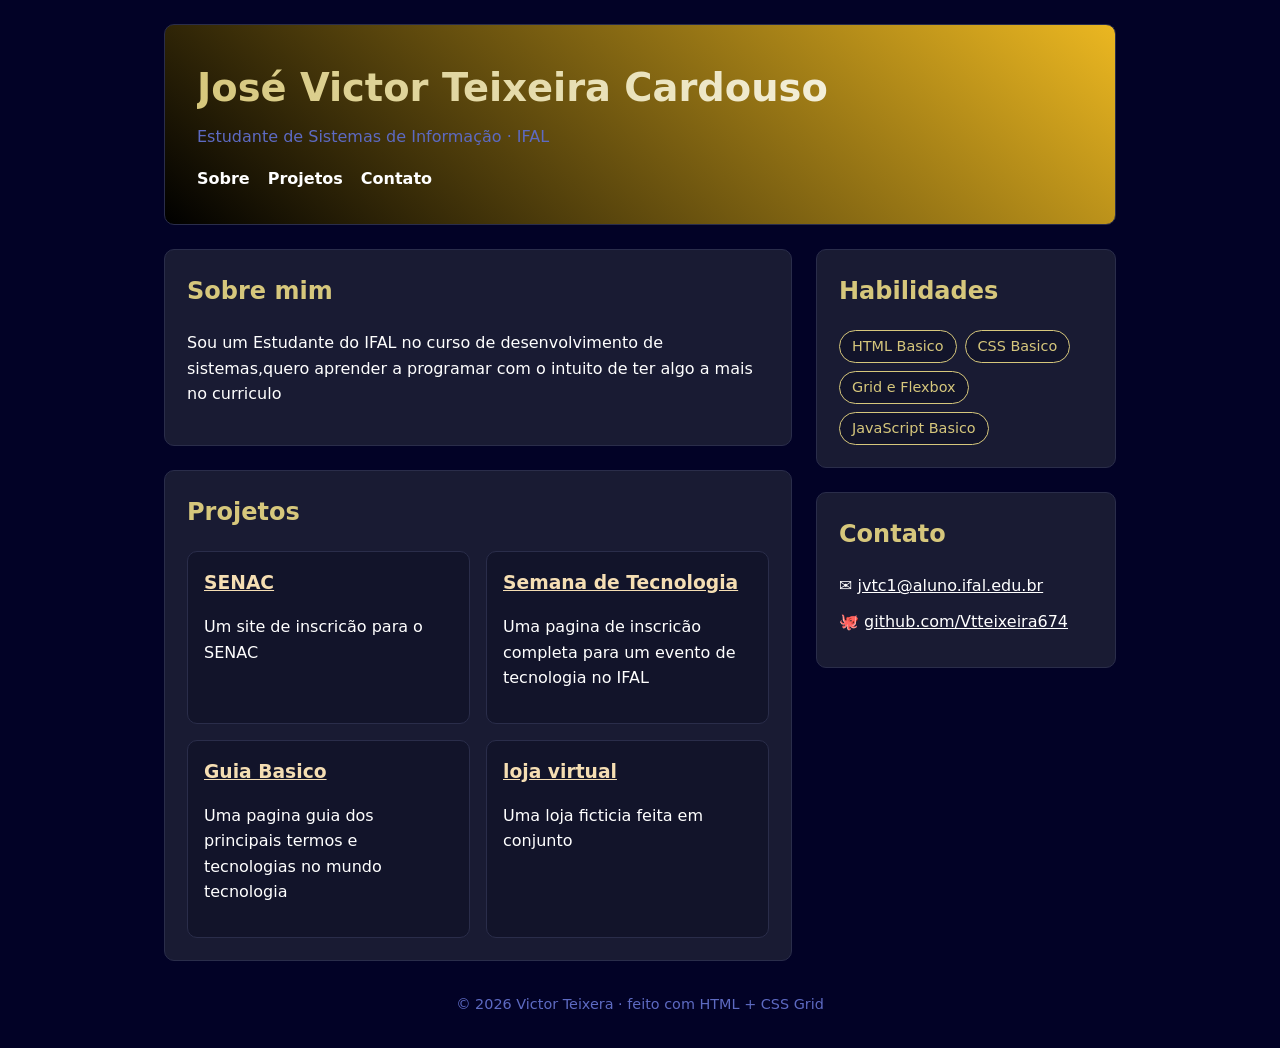
<file: index.html>
<!DOCTYPE html>
<!-- ============================================================
     TEMPLATE — Página pessoal com CSS Grid
     Programação Web / Introdução às Tecnologias Web — IFAL

     COMO USAR:
     1) Copie ESTE index.html para o seu repositório (não mude a estrutura).
     2) Escolha UM dos 3 temas de CSS (tema-1-indigo.css, tema-2-escuro.css
        ou tema-3-editorial.css) e salve-o no seu projeto como  estilo.css
        (é o nome que este HTML carrega logo abaixo).
     3) Troque os textos marcados com "TROQUE" pelo seu conteúdo.

     IMPORTANTE: o LAYOUT é feito com CSS Grid e é o mesmo nos 3 temas.
     Você escolhe a APARÊNCIA (fonte, cores, bordas), não o layout.
     ============================================================ -->
<html lang="pt-BR">

<head>
  <meta charset="UTF-8">
  <meta name="viewport" content="width=device-width, initial-scale=1.0">
  <title>Página Pessoal — José Victor Teixeira Cardouso </title>
  <!-- Salve o tema escolhido como "estilo.css" (mesma pasta deste arquivo) -->
  <link rel="stylesheet" href="style.css">
</head>

<body>
  <div class="pagina">

    <!-- ====== CABEÇALHO — TROQUE pelo seu nome e sua frase ====== -->
    <header class="cabecalho">
      <h1>José Victor Teixeira Cardouso</h1>
      <p>Estudante de Sistemas de Informação · IFAL</p>
      <nav>
        <a href="#sobre">Sobre</a>
        <a href="#projetos">Projetos</a>
        <a href="#contato">Contato</a>
      </nav>
    </header>

    <!-- ====== CONTEÚDO PRINCIPAL ====== -->
    <main class="principal">
      <section id="sobre" class="cartao">
        <h2>Sobre mim</h2>
        <!-- TROQUE por uma breve apresentação sua -->
        <p>Sou um Estudante do IFAL no curso de desenvolvimento de sistemas,quero aprender a programar com o intuito de ter algo a mais no curriculo</p>
      </section>

      <section id="projetos" class="cartao">
        <h2>Projetos</h2>
        <!-- Galeria com Grid: cada .projeto é um card; adicione/remova à vontade -->
        <div class="projetos">
          <article class="projeto">
            <h3><a href="index_pietro.html">SENAC</a></h3>
            <p>Um site de inscricão para o SENAC</p>
          </article>
          <article class="projeto">
            <h3><a href="cap05/at04.html">Semana de Tecnologia</a></h3>
            <p>Uma pagina de inscricão completa para um evento de tecnologia no IFAL</p>
          </article>
          <article class="projeto">
            <h3><a href="cap04/at03.html">Guia Basico</a></h3>
            <p>Uma pagina guia dos principais termos e tecnologias no mundo tecnologia</p>
          </article>
             <article class="projeto">
            <h3><a href="loja virtual leo/index_loja.html">loja virtual</a></h3>
            <p>Uma loja ficticia feita em conjunto</p>
          </article>
        </div>
      </section>
    </main>

    <!-- ====== BARRA LATERAL ====== -->
    <aside class="lateral">
      <section class="cartao">
        <h2>Habilidades</h2>
        <!-- TROQUE pelas suas habilidades -->
        <ul class="habilidades">
          <li>HTML Basico</li>
          <li>CSS Basico</li>
          <li>Grid e Flexbox</li>
          <li>JavaScript Basico</li>
        </ul>
      </section>

      <section id="contato" class="cartao">
        <h2>Contato</h2>
        <!-- TROQUE pelos seus links -->
        <ul class="contato">
          <li>✉️ <a href="mailto:jvtc1@aluno.ifal.edu.br">jvtc1@aluno.ifal.edu.br</a></li>
          <li>🐙 <a href="https://github.com/Vtteixeira674">github.com/Vtteixeira674</a></li>
        </ul>
      </section>
    </aside>

    <!-- ====== RODAPÉ — TROQUE o nome ====== -->
    <footer class="rodape">© 2026 Victor Teixera · feito com HTML + CSS Grid</footer>

  </div>
</body>

</html>
</file>
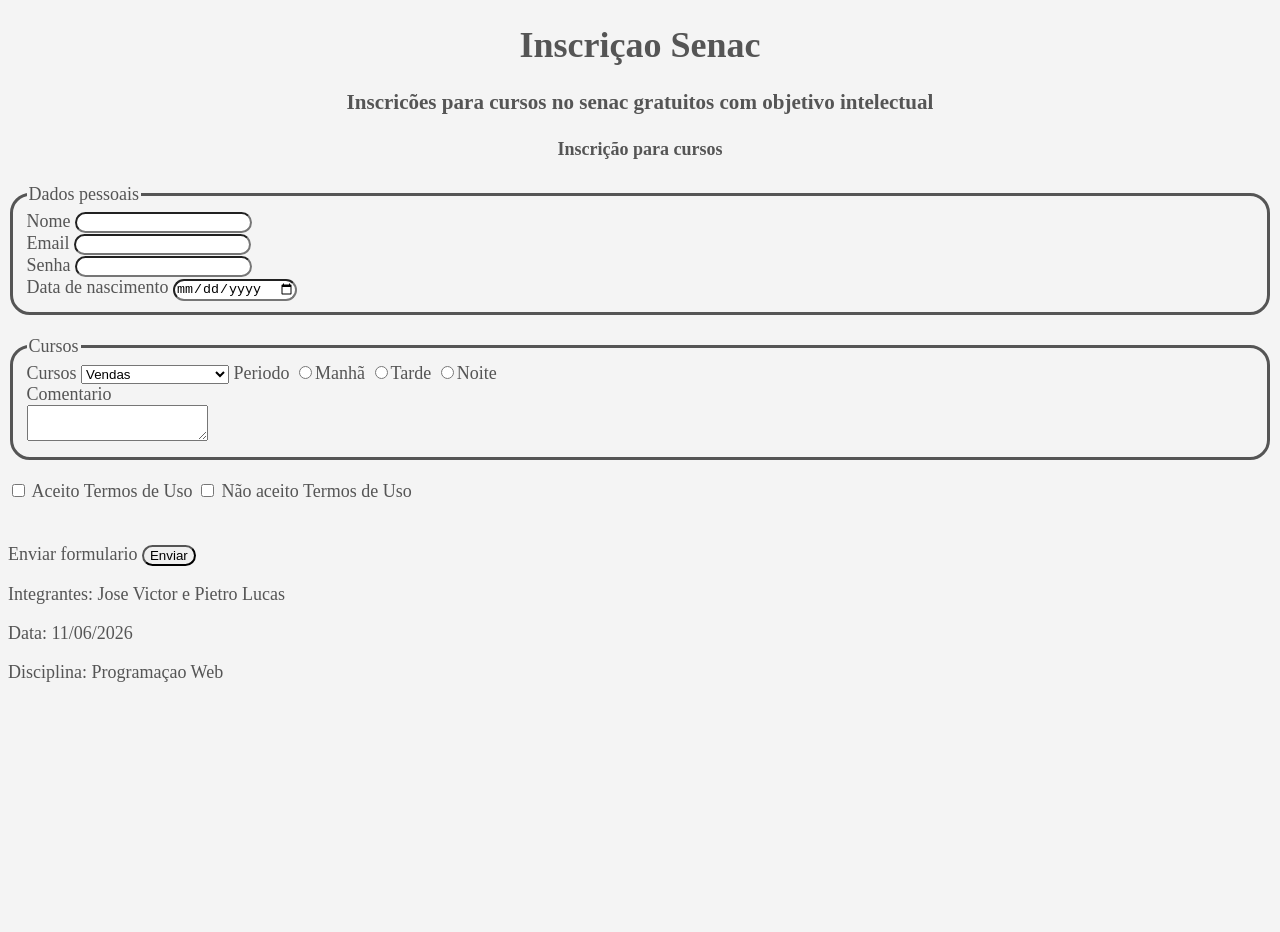
<file: index_pietro.html>
<!DOCTYPE html>
<html lang="pt=br">
<head>
    <meta charset="UTF-8">
    <meta name="viewport" content="width=device-width, initial-scale=1.0">
    <title>Senac</title>
    <link rel="stylesheet" href="style_pietro.css">
</head>
<body>
    <header>
        <h1>Inscriçao Senac</h1>
        <h3>Inscricões para cursos no senac gratuitos com objetivo intelectual</h3>
        <h4>Inscrição para cursos</h4>
    </header>
    <form>
        <fieldset>
            <legend>Dados pessoais</legend>
             <div>
                <label for="nome">Nome</label>
                <input type="text" id="nome">
             </div>
             <div>
                <label for="E-mail">Email</label>
                <input type="email" id="E-mail">
             </div>
             <div>
                <label for="senha">Senha</label>
                <input type="password"id="senha">
             </div>
             <div>
                <label for="nascimento">Data de nascimento</label>
                <input type="date" id="nascimento">
             </div>
        </fieldset>
        <br>
        <fieldset>
            <legend>Cursos</legend>    
            <div>
            <label for="cursos">Cursos</label>
            <select name="cursos">
                <option value="Vendas">Vendas</option>
                <option value="ADM">Administração</option>
                <option value="Linguas">Linguas Estrangeiras</option>
                <option value="Marketing">Marketing</option>
                <option value="Gastronomia">Gastronomia</option>
            </select>
            <label for="periodos">Periodo</label>
            <input type="radio" id="periodos" name="periodos">Manhã
            <input type="radio" id="periodos" name="periodos">Tarde
            <input type="radio" id="periodos" name="periodos">Noite
            </div>
            <div>
                <label for="comentario">Comentario</label>
                <br>
                <textarea id="comentario" name="comentario"></textarea>
            </div>
        </fieldset>
        <br>
        <div>
            <input type="checkbox" id="termos">
            <label for="termos">Aceito Termos de Uso</label>
            <input type="checkbox" id="termos">
            <label for="termos">Não aceito Termos de Uso</label>
        </div>
        <br>
        </div>
        <br>
        <div>
            <label for="enviar">Enviar formulario</label>
            <input type="button" id="enviar" value="Enviar">
        </div>
        <footer>
            <p>Integrantes: Jose Victor e Pietro Lucas</p>
            <p>Data: 11/06/2026</p>
            <p>Disciplina: Programaçao Web</p>
        </footer>
</body>
</html>
</file>
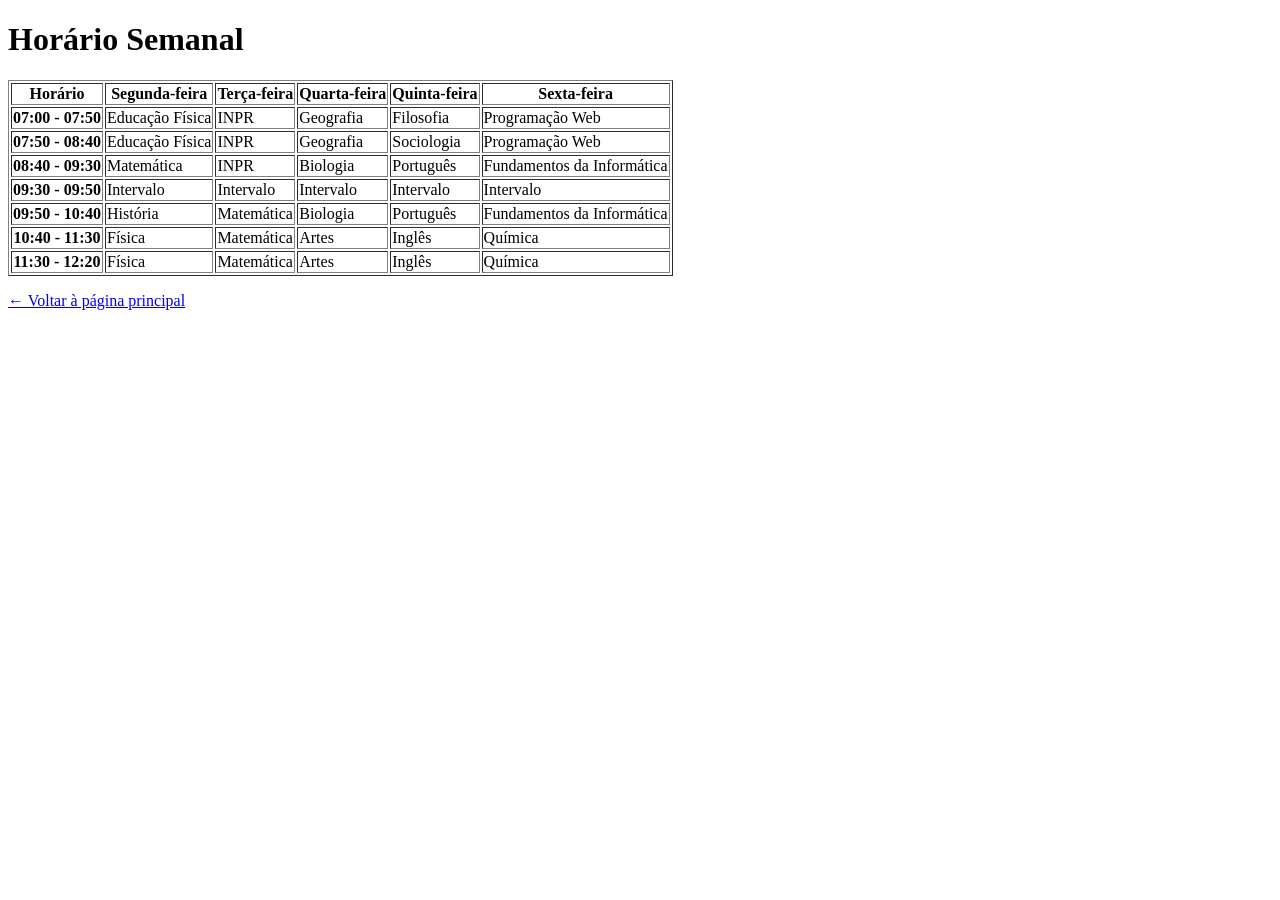
<file: cap04/at01.html>
<!DOCTYPE html>
<html lang="pt-BR">
<head>
    <meta charset="UTF-8">
    <title>Horário Semanal — Cap. 4 / Ativ. 1</title>
</head>
<body>
    <h1>Horário Semanal</h1>
    <table border="1">
        <tr>
            <th>Horário</th>
            <th>Segunda-feira</th>
            <th>Terça-feira</th>
            <th>Quarta-feira</th>
            <th>Quinta-feira</th>
            <th>Sexta-feira</th>
        </tr>
        <tr>
            <th>07:00 - 07:50</th>
            <td>Educação Física</td>
            <td>INPR</td>
            <td>Geografia</td>
            <td>Filosofia</td>
            <td>Programação Web</td>
        </tr>
        <tr>
            <th>07:50 - 08:40</th>
            <td>Educação Física</td>
            <td>INPR</td>
            <td>Geografia</td>
            <td>Sociologia</td>
            <td>Programação Web</td>
        </tr>
        <tr>
            <th>08:40 - 09:30</th>
            <td>Matemática</td>
            <td>INPR</td>
            <td>Biologia</td>
            <td>Português</td>
            <td>Fundamentos da Informática</td>
        </tr>
        <tr>
            <th>09:30 - 09:50</th>
            <td>Intervalo</td>
            <td>Intervalo</td>
            <td>Intervalo</td>
            <td>Intervalo</td>
            <td>Intervalo</td>
        </tr>
        <tr>
            <th>09:50 - 10:40</th>
            <td>História</td>
            <td>Matemática</td>
            <td>Biologia</td>
            <td>Português</td>
            <td>Fundamentos da Informática</td>
        </tr>
        <tr>
            <th>10:40 - 11:30</th>
            <td>Física</td>
            <td>Matemática</td>
            <td>Artes</td>
            <td>Inglês</td>
            <td>Química</td>
        </tr>
        <tr>
            <th>11:30 - 12:20</th>
            <td>Física</td>
            <td>Matemática</td>
            <td>Artes</td>
            <td>Inglês</td>
            <td>Química</td>
        </tr>
    </table>
    <p>
        <a href="../index.html">← Voltar à página principal</a>
    </p>
</body>
</html>
</file>
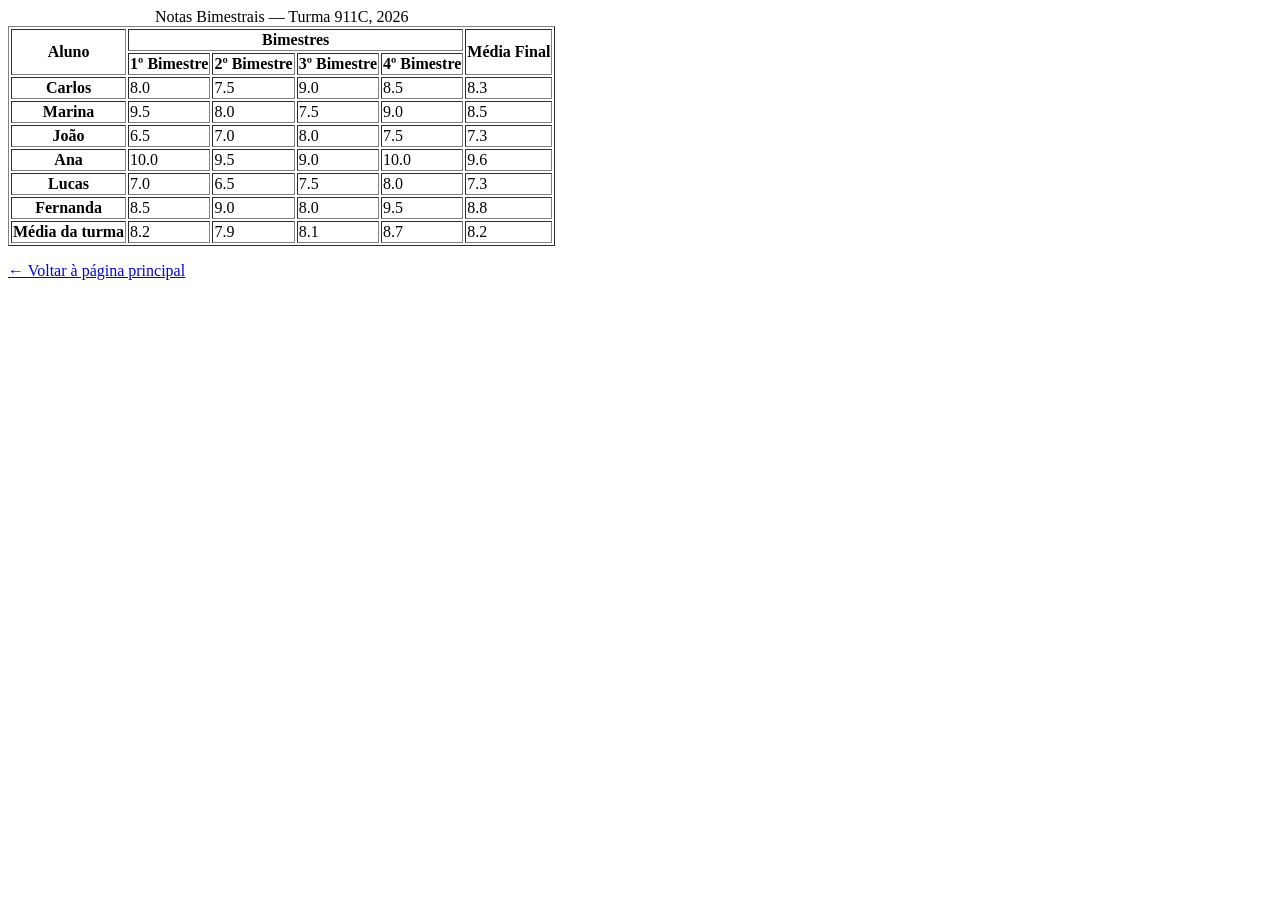
<file: cap04/at02.html>
<!DOCTYPE html>
<html lang="pt-BR">
<head>
    <meta charset="UTF-8">
    <title>Notas Bimestrais</title>
</head>
<body>
    <table border="1">
        <caption>
            Notas Bimestrais — Turma 911C, 2026
        </caption>
        <thead>
            <tr>
                <th rowspan="2" scope="col">Aluno</th>
                <th colspan="4" scope="col">Bimestres</th>
                <th rowspan="2" scope="col">Média Final</th>
            </tr>
            <tr>
                <th scope="col">1º Bimestre</th>
                <th scope="col">2º Bimestre</th>
                <th scope="col">3º Bimestre</th>
                <th scope="col">4º Bimestre</th>
            </tr>
        </thead>
        <tbody>
            <tr>
                <th scope="row">Carlos</th>
                <td>8.0</td>
                <td>7.5</td>
                <td>9.0</td>
                <td>8.5</td>
                <td>8.3</td>
            </tr>
            <tr>
                <th scope="row">Marina</th>
                <td>9.5</td>
                <td>8.0</td>
                <td>7.5</td>
                <td>9.0</td>
                <td>8.5</td>
            </tr>
            <tr>
                <th scope="row">João</th>
                <td>6.5</td>
                <td>7.0</td>
                <td>8.0</td>
                <td>7.5</td>
                <td>7.3</td>
            </tr>
            <tr>
                <th scope="row">Ana</th>
                <td>10.0</td>
                <td>9.5</td>
                <td>9.0</td>
                <td>10.0</td>
                <td>9.6</td>
            </tr>
            <tr>
                <th scope="row">Lucas</th>
                <td>7.0</td>
                <td>6.5</td>
                <td>7.5</td>
                <td>8.0</td>
                <td>7.3</td>
            </tr>
            <tr>
                <th scope="row">Fernanda</th>
                <td>8.5</td>
                <td>9.0</td>
                <td>8.0</td>
                <td>9.5</td>
                <td>8.8</td>
            </tr>
        </tbody>
        <tfoot>
            <tr>
                <th rowspan="1">Média da turma</th>
                <td>8.2</td>
                <td>7.9</td>
                <td>8.1</td>
                <td>8.7</td>
                <td>8.2</td>
            </tr>
        </tfoot>
    </table>
    <p>
        <a href="../index.html">← Voltar à página principal</a>
    </p>
</body>
</html>
</file>
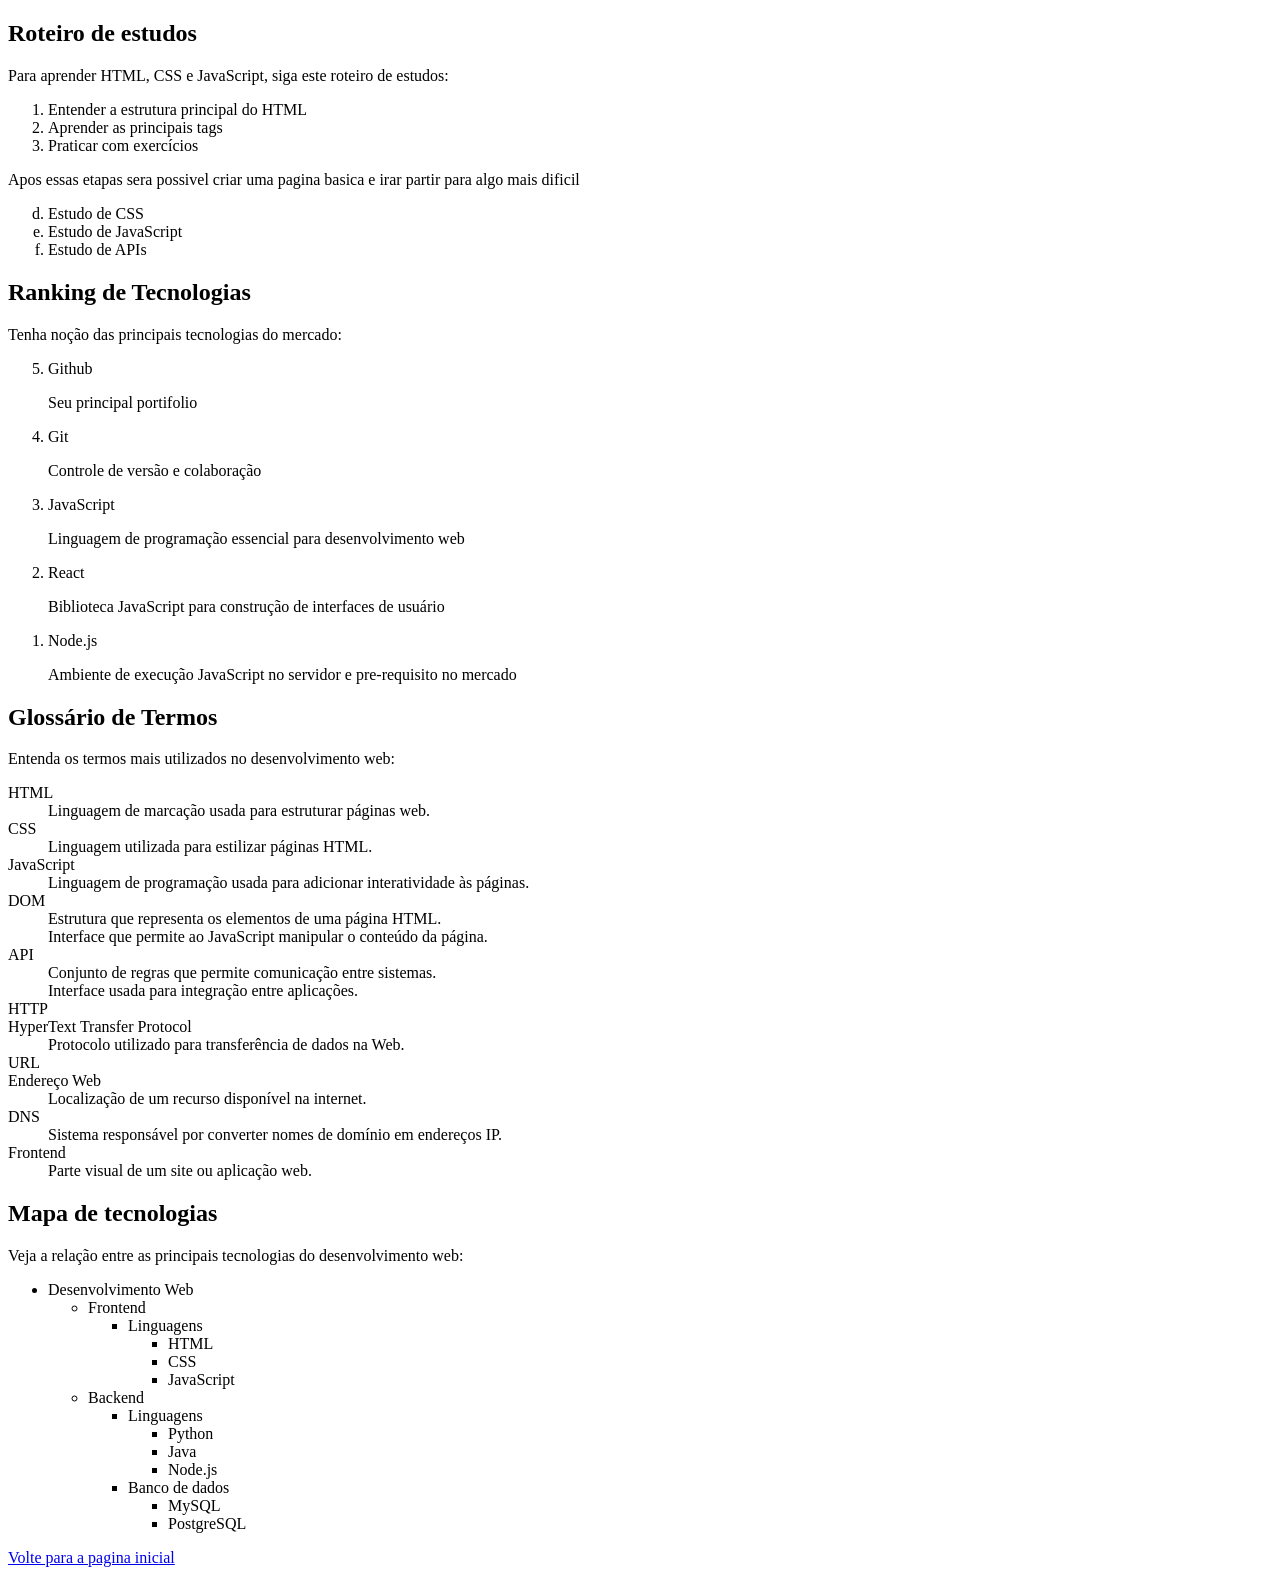
<file: cap04/at03.html>
<!DOCTYPE html>
<html lang="pt-BR">
<head>
    <meta charset="UTF-8">
    <meta name="viewport" content="width=device-width, initial-scale=1.0">
    <title>at03</title>
</head>
<body>
        <section>
            <h1>Roteiro de estudos</h1>
            <p>Para aprender HTML, CSS e JavaScript, siga este roteiro de estudos:</p>
        <ol type="1">
            <li>Entender a estrutura principal do HTML</li>
            <li>Aprender as principais tags</li>
            <li>Praticar com exercícios</li>
        </ol>
    <p>Apos essas etapas sera possivel criar uma pagina basica e irar partir para algo mais dificil</p>
        <ol type="a" start="4">
            <li>Estudo de CSS</li>
            <li>Estudo de JavaScript</li>
            <li>Estudo de APIs</li>
        </ol>
        </section>
        <section>
            <h1>Ranking de Tecnologias</h1>
            <p>Tenha noção das principais tecnologias do mercado:</p>
            <ol reversed>
                <li>Github</li>
                 <p>Seu principal portifolio</p>
                <li>Git</li>
                <p>Controle de versão e colaboração</p>
                <li>JavaScript</li>
                <p>Linguagem de programação essencial para desenvolvimento web</p>
                <li>React</li>
                <p>Biblioteca JavaScript para construção de interfaces de usuário</p>
                <li>Node.js</li>
                <p>Ambiente de execução JavaScript no servidor e pre-requisito no mercado</p>
            </ol>
        </section>
        <section>
            <h1>Glossário de Termos</h1>
            <p>Entenda os termos mais utilizados no desenvolvimento web:</p>
            <dl>

                <dt>HTML</dt>
                <dd>Linguagem de marcação usada para estruturar páginas web.</dd>

                <dt>CSS</dt>
                <dd>Linguagem utilizada para estilizar páginas HTML.</dd>

                <dt>JavaScript</dt>
                <dd>Linguagem de programação usada para adicionar interatividade às páginas.</dd>

                <dt>DOM</dt>
                <dd>Estrutura que representa os elementos de uma página HTML.</dd>
                <dd>Interface que permite ao JavaScript manipular o conteúdo da página.</dd>

                <dt>API</dt>
                <dd>Conjunto de regras que permite comunicação entre sistemas.</dd>
                <dd>Interface usada para integração entre aplicações.</dd>

                <dt>HTTP</dt>
                <dt>HyperText Transfer Protocol</dt>
                <dd>Protocolo utilizado para transferência de dados na Web.</dd>

                <dt>URL</dt>
                <dt>Endereço Web</dt>
                <dd>Localização de um recurso disponível na internet.</dd>

                <dt>DNS</dt>
                <dd>Sistema responsável por converter nomes de domínio em endereços IP.</dd>

                <dt>Frontend</dt>
                <dd>Parte visual de um site ou aplicação web.</dd>

            </dl>
        </section>
        <section>
            <h1>Mapa de tecnologias</h1>
            <p>Veja a relação entre as principais tecnologias do desenvolvimento web:</p>
            <ul>
                <li>Desenvolvimento Web
                    <ul>
                        <li>Frontend
                            <ul>
                                <li>Linguagens</li>
                                    <ul>
                                        <li>HTML</li>
                                        <li>CSS</li>
                                        <li>JavaScript</li>
                                    </ul>
                            </ul>
                        </li>
                </li>
                        <li>Backend
                            <ul>
                                <li>Linguagens
                                    <ul>
                                        <li>Python</li>
                                        <li>Java</li>
                                        <li>Node.js</li>
                                    </ul>
                                </li>
                                <li>Banco de dados
                                    <ul>
                                        <li>MySQL</li>
                                        <li>PostgreSQL</li>
                                    </ul>
                                </li>
                            </ul>
                        </li>
            </ul>
        </section>
        <p>
            <a href="../index.html">Volte para a pagina inicial</a>
        </p>
</body>
</html>
</file>
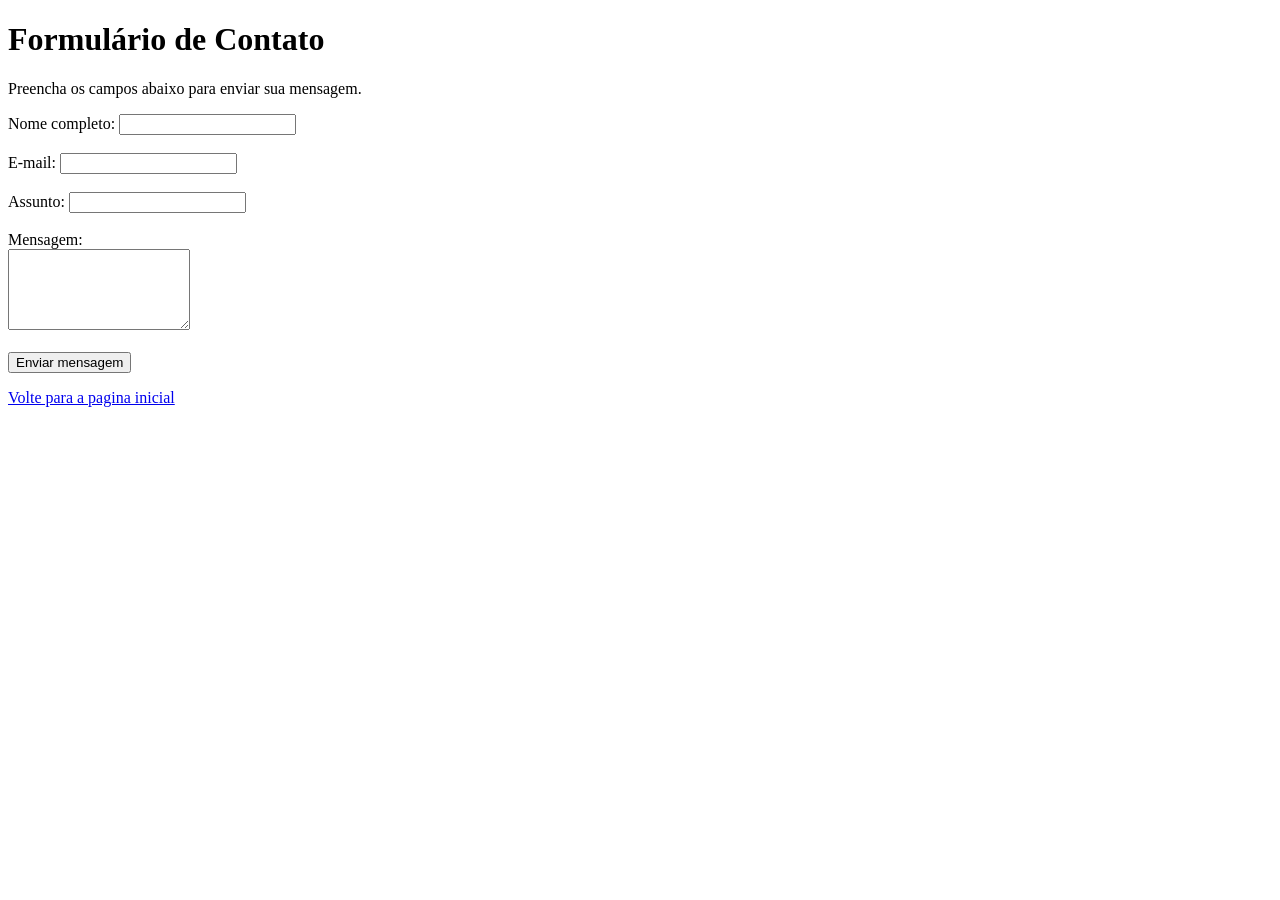
<file: cap05/at01.html>
<!doctype html>
<html lang="pt-BR">
  <head>
    <meta charset="UTF-8" />
    <meta name="viewport" content="width=device-width, initial-scale=1.0" />
    <title>Formulário de Contato</title>
  </head>
  <body>
    <header>
      <h1>Formulário de Contato</h1>
      <p>Preencha os campos abaixo para enviar sua mensagem.</p>
    </header>
    <main>
      <form action="https://httpbin.org/get" method="GET">
        <div>
          <label for="nome"> Nome completo: </label>
          <input type="text" id="nome" name="nome" />
        </div>
        <br />
        <div>
          <label for="email"> E-mail: </label>
          <input type="email" id="email" name="email" />
        </div>
        <br />
        <div>
          <label for="assunto"> Assunto: </label>

          <input type="text" id="assunto" name="assunto" />
        </div>
        <br />
        <div>
          <label for="mensagem"> Mensagem: </label>
          <br />
          <textarea id="mensagem" name="mensagem" rows="5"></textarea>
        </div>
        <br />
        <button type="submit">Enviar mensagem</button>
      </form>
    </main>
    <p>
        <a href="../index.html">Volte para a pagina inicial</a>
    </p>
  </body>
</html>
</file>
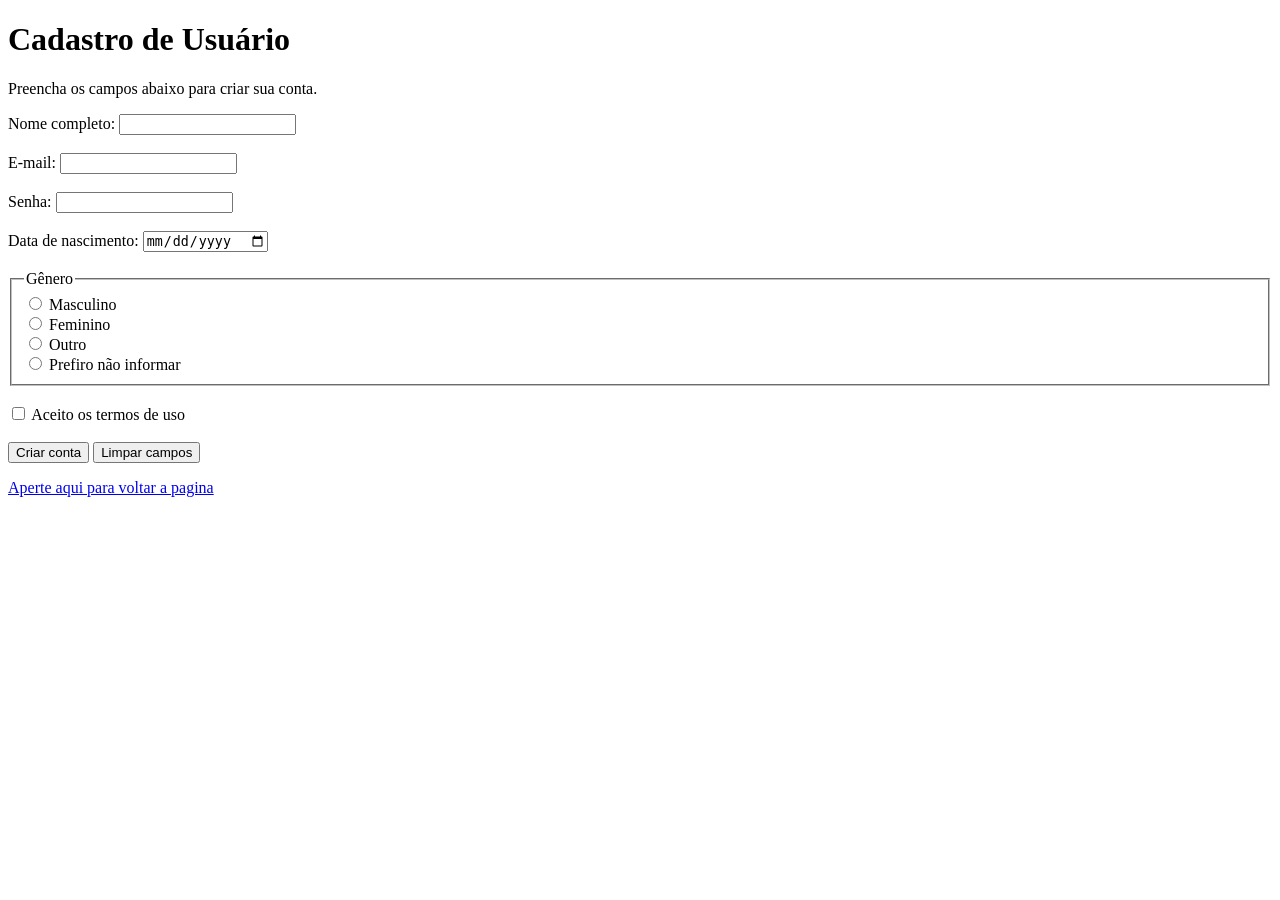
<file: cap05/at02.html>
<!doctype html>
<html lang="pt-BR">
  <head>
    <meta charset="UTF-8" />
    <meta name="viewport" content="width=device-width, initial-scale=1.0" />
    <title>Cadastro de Usuário</title>
  </head>
  <body>
    <header>
      <h1>Cadastro de Usuário</h1>
      <p>Preencha os campos abaixo para criar sua conta.</p>
    </header>
    <main>
      <form action="https://httpbin.org/post" method="POST">
        <div>
          <label for="nome"> Nome completo: </label>
          <input type="text" id="nome" name="nome" required minlength="3" />
        </div>
        <br />
        <div>
          <label for="email"> E-mail: </label>
          <input type="email" id="email" name="email" required />
        </div>
        <br />
        <div>
          <label for="senha"> Senha: </label>
          <input
            type="password"
            id="senha"
            name="senha"
            required
            minlength="8"
          />
        </div>
        <br />
        <div>
          <label for="nascimento"> Data de nascimento: </label>
          <input type="date" id="nascimento" name="nascimento" required />
        </div>
        <br />
        <fieldset>
          <legend>Gênero</legend>
          <div>
            <input
              type="radio"
              id="masculino"
              name="genero"
              value="masculino"
            />
            <label for="masculino"> Masculino </label>
          </div>
          <div>
            <input type="radio" id="feminino" name="genero" value="feminino" />
            <label for="feminino"> Feminino </label>
          </div>
          <div>
            <input type="radio" id="outro" name="genero" value="outro" />
            <label for="outro"> Outro </label>
          </div>
          <div>
            <input
              type="radio"
              id="prefiro_nao_informar"
              name="genero"
              value="prefiro_nao_informar"
            />
            <label for="prefiro_nao_informar"> Prefiro não informar </label>
          </div>
        </fieldset>
        <br />
        <div>
          <input
            type="checkbox"
            id="aceite"
            name="aceite"
            value="sim"
            required
          />
          <label for="aceite"> Aceito os termos de uso </label>
        </div>
        <br />
        <button type="submit">Criar conta</button>
        <button type="reset">Limpar campos</button>
      </form>
    </main>
    <p>
      <a href="../index.html">Aperte aqui para voltar a pagina</a>
    </p>
  </body>
</html>
</file>
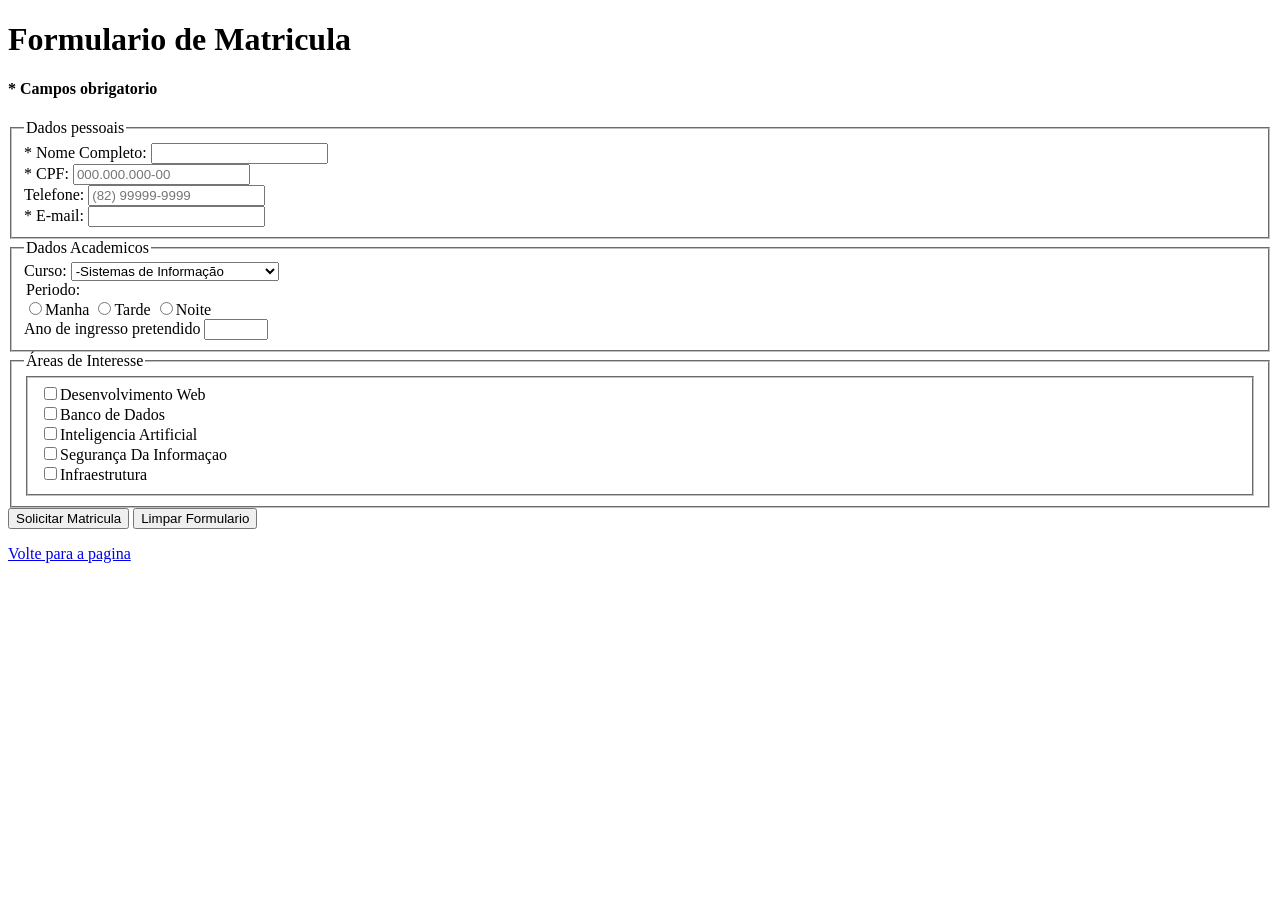
<file: cap05/at03.html>
<!doctype html>
<html lang="pt-BR">
  <head>
    <meta charset="UTF-8" />
    <meta name="viewport" content="width=device-width, initial-scale=1.0" />
    <title>Formulario</title>
  </head>
  <body>
    <header>
      <h1>Formulario de Matricula</h1>
      <h4>* Campos obrigatorio</h4>
    </header>
    <main>
      <form action="https://httpbin.org/post" method="post">
        <fieldset>
          <legend>Dados pessoais</legend>
          <div>
            <label for="nome"> * Nome Completo:</label>
            <input
              type="text"
              id="nome"
              required
              minlength="5"
              maxlength="100"
              name="nome"
            />
          </div>
          <div>
            <label for="cpf">* CPF:</label>
            <input
              type="text"
              id="cpf"
              name="cpf"
              required
              pattern="\d{3}\.\d{3}\.\d{3}-\d{2}"
              placeholder="000.000.000-00"
              title="CPF no formato 000.000.000-00"
            />
          </div>
          <div>
            <label for="telefone">Telefone:</label>
            <input
              type="tel"
              id="telefone"
              name="telefone"
              pattern="\(\d{2}\)\s\d{4,5}-\d{4}"
              placeholder="(82) 99999-9999"
            />
          </div>
          <div>
            <label for="email">* E-mail:</label>
            <input type="email" id="email" name="email" required />
          </div>
        </fieldset>
        <fieldset>
            <legend>Dados Academicos</legend>
            <label for="curso">Curso:</label>
            <select id="curso" name="curso" required>
                <optgroup label="Computação">
                    <option value="SI">-Sistemas de Informação</option>
                    <option value="CC">-Ciência da Computação</option>
                    <option value="EC">-Engenharia da Computação</option>
                </optgroup>
                <optgroup label="Gestão">
                    <option value="ADM">Administração</option>
                    <option value="CienciasC">Ciencias Contabeis</option>
                </optgroup>
            </select>
            <legend>Periodo:</legend>
            <label for="periodo">
                <input type="radio" name="periodo" value="manha">Manha
            </label>
            <label>
                <input type="radio" name="periodo" value="tarde">Tarde
            </label>
            <label>
                <input type="radio" name="periodo" value="Noite">Noite
            </label>
        </br>
            <label for="ano_ingresso">Ano de ingresso pretendido</label>
            <input type="number" name="ano_ingresso" min="2025" max="2030" required>
        </fieldset>
        <fieldset>
            <legend>Áreas de Interesse</legend>
            <fieldset>
                <label>
                    <input type="checkbox" name="Interesses">Desenvolvimento Web
                </label>
            </br>
                <label>
                    <input type="checkbox" name="Interesses">Banco de Dados
                </label>
            </br>
                <label>
                    <input type="checkbox" name="Interesses">Inteligencia Artificial
                </label>
            </br>
                <label>
                    <input type="checkbox" name="Interesses">Segurança Da Informaçao
                </label>
            </br>
                <label>
                    <input type="checkbox" name="Interesses">Infraestrutura
                </label>                
            </fieldset>
        </fieldset>
        <button type="submit">Solicitar Matricula</button>
        <button type="reset">Limpar Formulario</button>
      </form>
    </main>
    <p>
        <a href="../index.html">Volte para a pagina</a>
    </p>
  </body>
</html>
</file>
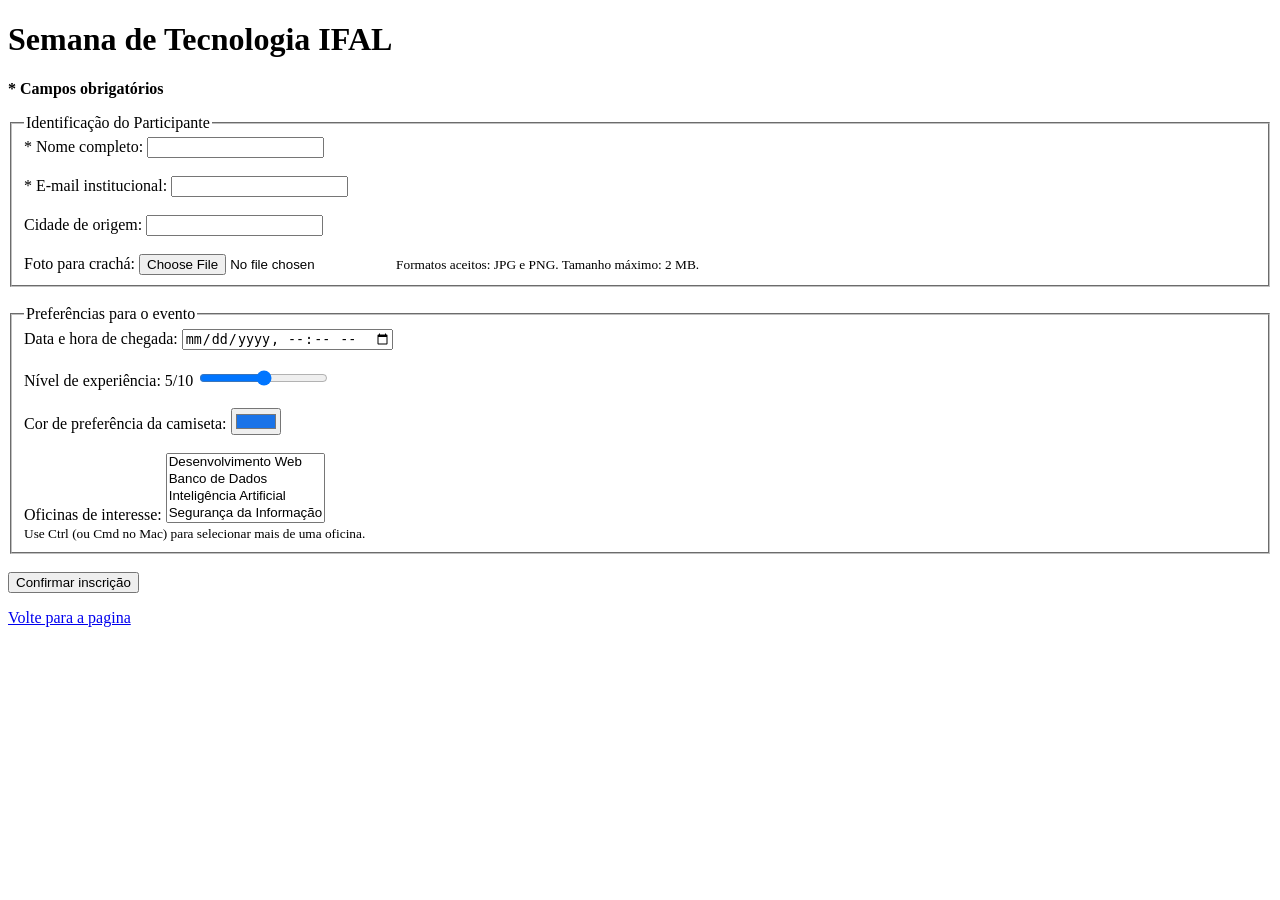
<file: cap05/at04.html>
<!doctype html>
<html lang="pt-BR">
  <head>
    <meta charset="UTF-8" />
    <meta name="viewport" content="width=device-width, initial-scale=1.0" />
    <title>Semana de Tecnologia IFAL</title>
  </head>
  <body>
    <header>
      <h1>Semana de Tecnologia IFAL</h1>
      <p><strong>* Campos obrigatórios</strong></p>
    </header>
    <main>
      <form
        action="https://httpbin.org/post"
        method="POST"
        enctype="multipart/form-data"
      >
        <fieldset>
          <legend>Identificação do Participante</legend>
          <label for="nome">* Nome completo:</label>
          <input type="text" id="nome" name="nome" required />
          <br /><br />
          <label for="email">* E-mail institucional:</label>
          <input type="email" id="email" name="email" required />
          <br /><br />
          <label for="cidade">Cidade de origem:</label>
          <input type="text" id="cidade" name="cidade" list="cidades" />
          <datalist id="cidades">
            <option value="Maceió"></option>
            <option value="Arapiraca"></option>
            <option value="Rio Largo"></option>
            <option value="Palmeira dos Índios"></option>
            <option value="Penedo"></option>
            <option value="União dos Palmares"></option>
            <option value="São Miguel dos Campos"></option>
            <option value="Delmiro Gouveia"></option>
          </datalist>
          <br /><br />
          <label for="foto">Foto para crachá:</label>
          <input
            type="file"
            id="foto"
            name="foto"
            accept="image/jpeg,image/png"
            aria-describedby="info-foto"
          />
          <small id="info-foto">
            Formatos aceitos: JPG e PNG. Tamanho máximo: 2 MB.
          </small>
        </fieldset>
        <br />
        <fieldset>
          <legend>Preferências para o evento</legend>
          <label for="chegada">Data e hora de chegada:</label>
          <input type="datetime-local" id="chegada" name="chegada" />
          <br /><br />
          <label for="experiencia">
            Nível de experiência: <span id="valor-experiencia">5</span>/10
          </label>
          <input
            type="range"
            id="experiencia"
            name="experiencia"
            min="0"
            max="10"
            step="1"
            value="5"
            oninput="
              document.getElementById('valor-experiencia').textContent =
                this.value
            "
          />
          <br /><br />
          <label for="cor_camiseta">Cor de preferência da camiseta:</label>
          <input
            type="color"
            id="cor_camiseta"
            name="cor_camiseta"
            value="#1a73e8"
          />
          <br /><br />
          <label for="oficinas">Oficinas de interesse:</label>
          <select
            id="oficinas"
            name="oficinas[]"
            multiple
            size="4"
            aria-describedby="info-oficinas"
          >
            <option value="web">Desenvolvimento Web</option>
            <option value="bd">Banco de Dados</option>
            <option value="ia">Inteligência Artificial</option>
            <option value="seg">Segurança da Informação</option>
            <option value="infra">Infraestrutura</option>
          </select>
          <br />
          <small id="info-oficinas">
            Use Ctrl (ou Cmd no Mac) para selecionar mais de uma oficina.
          </small>
        </fieldset>
        <input type="hidden" name="edicao" value="2026" />
        <br />
        <button type="submit">Confirmar inscrição</button>
      </form>
    </main>
    <p>
        <a href="../index.html">Volte para a pagina</a>
    </p>
  </body>
</html>
</file>
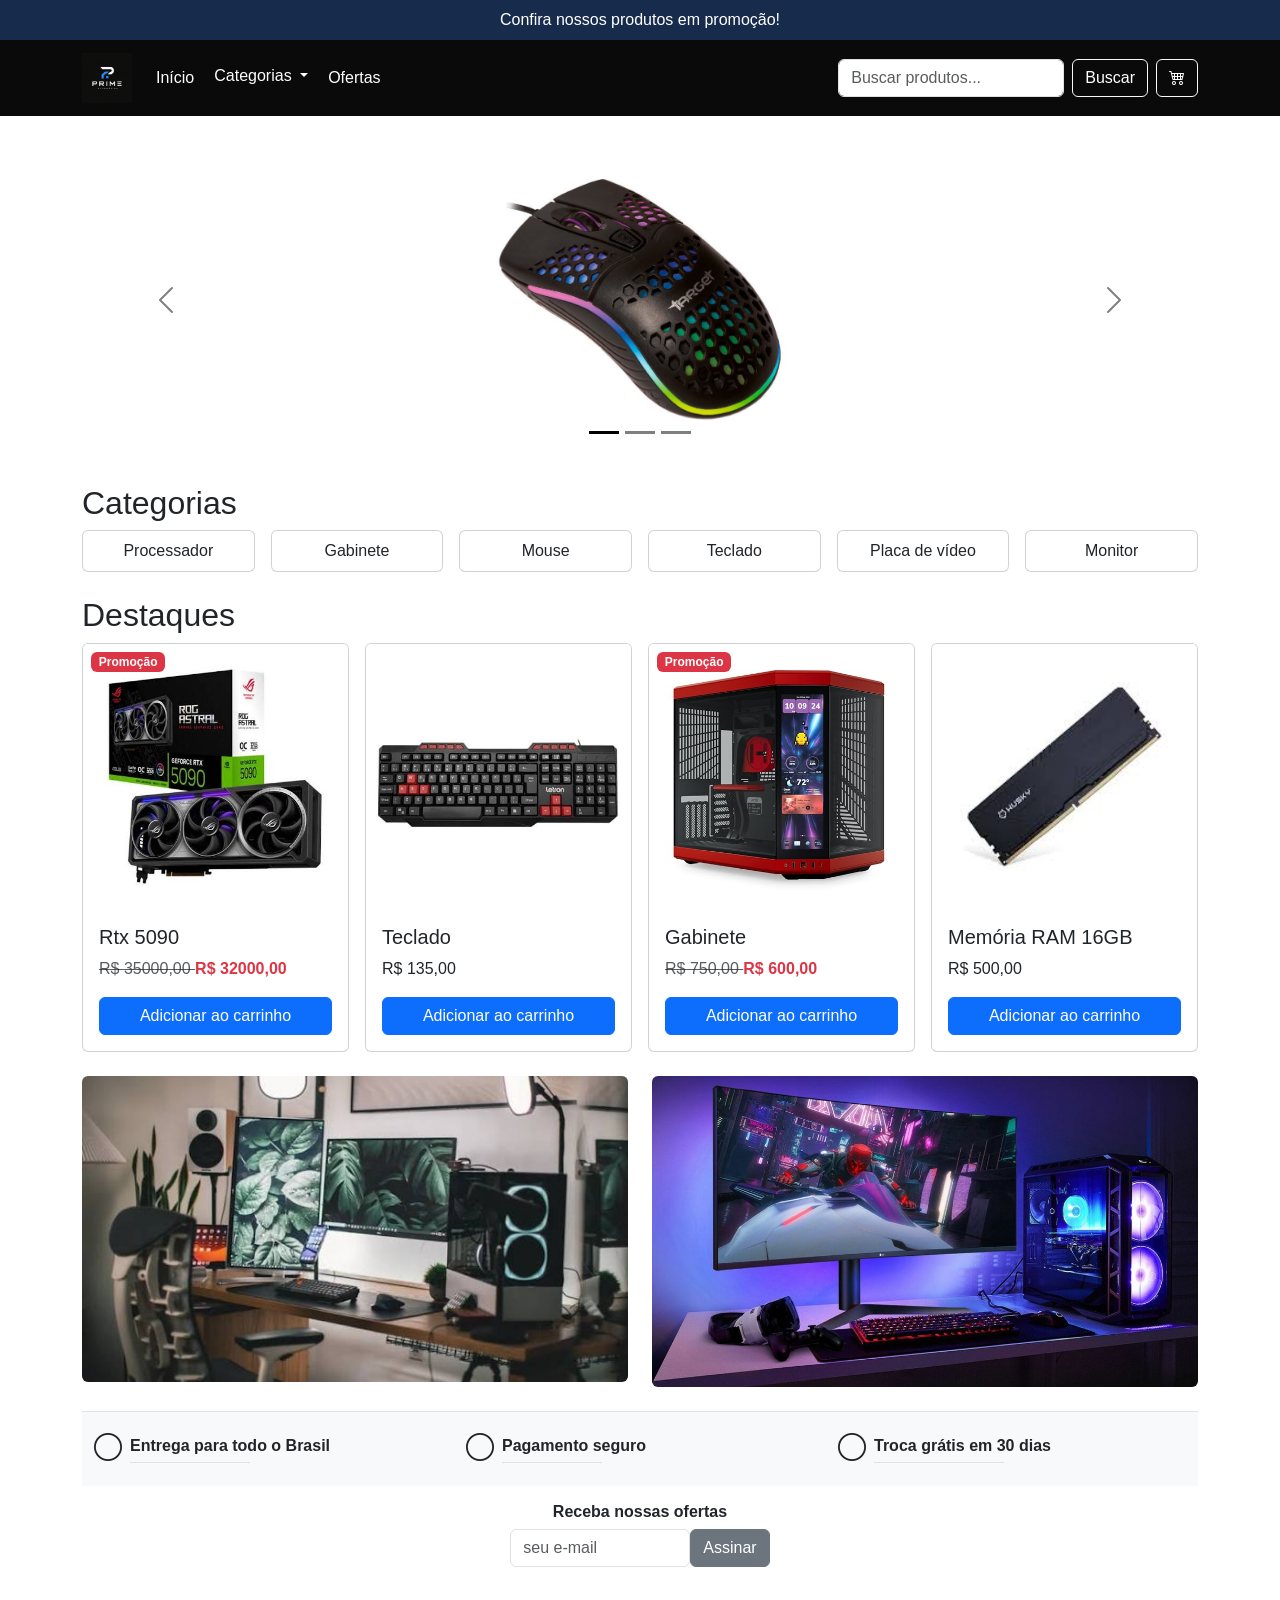
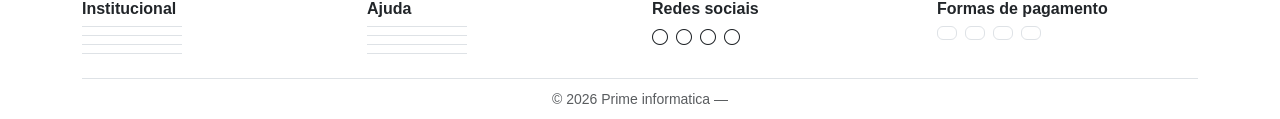
<file: loja virtual leo/index_loja.html>
<!doctype html>
<html lang="pt-BR">
  <head>
    <meta charset="UTF-8" />
    <meta name="viewport" content="width=device-width, initial-scale=1.0" />
    <title>Minha Loja</title>

    <link
      href="https://cdn.jsdelivr.net/npm/bootstrap@5.3.3/dist/css/bootstrap.min.css"
      rel="stylesheet"
    />

    <link href="style_loja.css" rel="stylesheet" />

    <link
      rel="stylesheet"
      href="https://cdn.jsdelivr.net/npm/bootstrap-icons@1.11.3/font/bootstrap-icons.min.css"
    />
  </head>

  <body>
    <div class="text-white text-center py-2" style="background-color: #172b4d">
      Confira nossos produtos em promoção!
    </div>

    <nav class="navbar navbar-expand-lg" style="background-color: #0a0a0a">
      <div class="container">
        <a class="navbar-brand" href="#">
          <img src="logo.png" alt="logo da loja" height="50" />
        </a>

        <button
          class="navbar-toggler"
          type="button"
          data-bs-toggle="collapse"
          data-bs-target="#menu"
        >
          <span class="navbar-toggler-icon"></span>
        </button>

        <div class="collapse navbar-collapse" id="menu">
          <ul class="navbar-nav me-auto">
            <li class="nav-item">
              <a class="nav-link text-white" href="#">Início</a>
            </li>

            <li class="nav-item dropdown">
              <button
                class="btn btn-secondary dropdown-toggle text-white border-0"
                type="button"
                data-bs-toggle="dropdown"
                aria-expanded="false"
                style="background-color: #0a0a0a"
              >
                Categorias
              </button>

              <ul class="dropdown-menu">
                <li>
                  <a class="dropdown-item" href="#">Processador</a>
                </li>
                <li>
                  <a class="dropdown-item" href="#">Gabinete</a>
                </li>
                <li>
                  <a class="dropdown-item" href="#">Mouse</a>
                </li>
                <li>
                  <a class="dropdown-item" href="#">Teclado</a>
                </li>
                <li>
                  <a class="dropdown-item" href="#">Placa de vídeo</a>
                </li>
                <li>
                  <a class="dropdown-item" href="#">Monitor</a>
                </li>
              </ul>
            </li>

            <li class="nav-item">
              <a class="nav-link text-white" href="#">Ofertas</a>
            </li>
          </ul>

          <form class="d-flex me-2" role="search">
            <input
              class="form-control me-2"
              type="search"
              placeholder="Buscar produtos..."
            />
            <button class="btn btn-outline-light text-white">Buscar</button>
          </form>

          <button
            type="button"
            class="btn btn-outline-light"
            aria-label="Carrinho de compras"
          >
            <i class="bi bi-cart4 text-white"></i>
          </button>
        </div>
      </div>
    </nav>

    <div class="container">
      <div
        id="banner"
        class="carousel slide carousel-fade my-4 carousel-dark"
        data-bs-ride="carousel"
      >
        <div class="carousel-indicators">
          <button
            class="active"
            data-bs-target="#banner"
            data-bs-slide-to="0"
          ></button>

          <button data-bs-target="#banner" data-bs-slide-to="1"></button>

          <button data-bs-target="#banner" data-bs-slide-to="2"></button>
        </div>

        <div class="carousel-inner" style="height: 20em">
          <div
            class="carousel-item active h-100"
            style="
              background: url(&quot;produto 1.jpg&quot;) center/contain
                no-repeat;
            "
          ></div>

          <div
            class="carousel-item h-100"
            style="
              background: url(&quot;produto 2.jpg&quot;) center/contain
                no-repeat;
            "
          ></div>

          <div
            class="carousel-item h-100"
            style="
              background: url(&quot;produto 3.jpg&quot;) center/contain
                no-repeat;
            "
          ></div>
        </div>

        <button
          class="carousel-control-prev"
          type="button"
          data-bs-target="#banner"
          data-bs-slide="prev"
        >
          <span class="carousel-control-prev-icon"></span>
        </button>

        <button
          class="carousel-control-next"
          type="button"
          data-bs-target="#banner"
          data-bs-slide="next"
        >
          <span class="carousel-control-next-icon"></span>
        </button>
      </div>

      <h2 class="mt-4">Categorias</h2>

      <div class="row g-3">
        <div class="col-lg-2 col-4">
          <div class="card text-center p-2">Processador</div>
        </div>

        <div class="col-lg-2 col-4">
          <div class="card text-center p-2">Gabinete</div>
        </div>

        <div class="col-lg-2 col-4">
          <div class="card text-center p-2">Mouse</div>
        </div>

        <div class="col-lg-2 col-4">
          <div class="card text-center p-2">Teclado</div>
        </div>

        <div class="col-lg-2 col-4">
          <div class="card text-center p-2">Placa de vídeo</div>
        </div>

        <div class="col-lg-2 col-4">
          <div class="card text-center p-2">Monitor</div>
        </div>
      </div>

      <h2 class="mt-4">Destaques</h2>

      <div class="row g-3">
        <div class="col-lg-3 col-md-6">
          <div class="card h-100">
            <span class="badge text-bg-danger position-absolute m-2">
              Promoção
            </span>

            <img src="5090.jpg" class="card-img-top" alt="Produto" />

            <div class="card-body">
              <h5 class="card-title">Rtx 5090</h5>

              <p class="card-text">
                <span class="text-muted text-decoration-line-through">
                  R$ 35000,00
                </span>

                <strong class="text-danger"> R$ 32000,00 </strong>
              </p>

              <button class="btn btn-primary w-100">
                Adicionar ao carrinho
              </button>
            </div>
          </div>
        </div>

        <div class="col-lg-3 col-md-6">
          <div class="card h-100">
            <img src="images (1).jpg" class="card-img-top" alt="Produto" />

            <div class="card-body">
              <h5 class="card-title">Teclado</h5>

              <p class="card-text">R$ 135,00</p>

              <button class="btn btn-primary w-100">
                Adicionar ao carrinho
              </button>
            </div>
          </div>
        </div>

        <div class="col-lg-3 col-md-6">
          <div class="card h-100">
            <span class="badge text-bg-danger position-absolute m-2">
              Promoção
            </span>

            <img src="gabinete.jpg" class="card-img-top" alt="Produto" />

            <div class="card-body">
              <h5 class="card-title">Gabinete</h5>

              <p class="card-text">
                <span class="text-muted text-decoration-line-through">
                  R$ 750,00
                </span>

                <strong class="text-danger"> R$ 600,00 </strong>
              </p>

              <button class="btn btn-primary w-100">
                Adicionar ao carrinho
              </button>
            </div>
          </div>
        </div>

        <div class="col-lg-3 col-md-6">
          <div class="card h-100">
            <img src="memoria.jpg" class="card-img-top" alt="Produto" />

            <div class="card-body">
              <h5 class="card-title">Memória RAM 16GB</h5>

              <p class="card-text">R$ 500,00</p>

              <button class="btn btn-primary w-100">
                Adicionar ao carrinho
              </button>
            </div>
          </div>
        </div>
      </div>

      <div class="row mt-4 mb-4">
        <div class="col-md-6 mb-3 mb-md-0">
          <div class="banner-item">
            <img
              src="images (2).jpg"
              class="img-fluid w-100 rounded"
              style="height: 22%; object-fit: cover"
              alt="banner1"
            />
          </div>
        </div>

        <div class="col-md-6">
          <div class="banner-item">
            <img
              src="layout.jpg"
              class="img-fluid w-100 rounded"
              style="height: 22%; object-fit: cover"
              alt="banner2"
            />
          </div>
        </div>
      </div>
      <section class="bg-light border-top">
        <div class="container py-3">
          <div class="row align-items-center text-center text-md-start">
            <div
              class="col-md-4 d-flex align-items-center justify-content-center justify-content-md-start gap-2 mb-3 mb-md-0"
            >
              <i class="bi bi-circle fs-3"></i>
              <div>
                <strong>Entrega para todo o Brasil</strong>
                <div class="border-bottom mt-1" style="width: 120px"></div>
              </div>
            </div>

            <div
              class="col-md-4 d-flex align-items-center justify-content-center justify-content-md-start gap-2 mb-3 mb-md-0"
            >
              <i class="bi bi-circle fs-3"></i>
              <div>
                <strong>Pagamento seguro</strong>
                <div class="border-bottom mt-1" style="width: 100px"></div>
              </div>
            </div>

            <div
              class="col-md-4 d-flex align-items-center justify-content-center justify-content-md-start gap-2"
            >
              <i class="bi bi-circle fs-3"></i>
              <div>
                <strong>Troca grátis em 30 dias</strong>
                <div class="border-bottom mt-1" style="width: 130px"></div>
              </div>
            </div>
          </div>
        </div>
      </section>

      <section class="py-3">
        <div class="container text-center">
          <h6 class="fw-bold">Receba nossas ofertas</h6>

          <form class="d-flex justify-content-center">
            <input
              type="email"
              class="form-control"
              placeholder="seu e-mail"
              style="max-width: 180px"
            />

            <button class="btn btn-secondary">Assinar</button>
          </form>
        </div>
      </section>
    </div>

    <footer>
      <div class="container pt-3">
        <div class="row">
          <div class="col-6 col-md-3 mb-3">
            <h6 class="fw-bold">Institucional</h6>

            <div class="border-bottom mb-2" style="width: 100px"></div>
            <div class="border-bottom mb-2" style="width: 100px"></div>
            <div class="border-bottom mb-2" style="width: 100px"></div>
            <div class="border-bottom mb-2" style="width: 100px"></div>
          </div>

          <div class="col-6 col-md-3 mb-3">
            <h6 class="fw-bold">Ajuda</h6>

            <div class="border-bottom mb-2" style="width: 100px"></div>
            <div class="border-bottom mb-2" style="width: 100px"></div>
            <div class="border-bottom mb-2" style="width: 100px"></div>
            <div class="border-bottom mb-2" style="width: 100px"></div>
          </div>

          <div class="col-6 col-md-3 mb-3">
            <h6 class="fw-bold">Redes sociais</h6>

            <div class="d-flex gap-2 mt-2">
              <i class="bi bi-circle fs-6"></i>
              <i class="bi bi-circle fs-6"></i>
              <i class="bi bi-circle fs-6"></i>
              <i class="bi bi-circle fs-6"></i>
            </div>
          </div>

          <div class="col-6 col-md-3 mb-3">
            <h6 class="fw-bold">Formas de pagamento</h6>

            <div class="d-flex gap-2 mt-2">
              <div
                class="bg-white border rounded" 
                style="width: 20px; height: 14px"
              ></div>

              <div
                class="bg-white border rounded"
                style="width: 20px; height: 14px"
              ></div>

              <div
                class="bg-white border rounded"
                style="width: 20px; height: 14px"
              ></div>

              <div
                class="bg-white border rounded"
                style="width: 20px; height: 14px"
              ></div>
            </div>
          </div>
        </div>

        <div class="border-top text-center py-2">
          <small class="text-muted">
            © 2026 Prime informatica — 
          </small>
        </div>
      </div>
    </footer>

    <script src="https://cdn.jsdelivr.net/npm/bootstrap@5.3.3/dist/js/bootstrap.bundle.min.js"></script>
  </body>
</html>
</file>
<file: style.css>
/* ============================================================
   TEMA 2 — ESCURO (dark / tech)
   Para usar: salve este arquivo como  estilo.css  no seu projeto.
   Você pode mudar CORES, FONTE e BORDAS aqui.
   NÃO mexa na seção "LAYOUT (GRID)" — é o layout pedido na atividade.
   ============================================================ */

/* ---- Cores e fonte (mude à vontade) ---- */
:root {
  --cor: #D6C77C;
  --cor2: white;
  --texto: white;
  --suave: #5D6AC2;
  --fundo: #020226;
  --superficie: #191b33;
  --borda: #2a2d4a;
  --raio: 10px;
}

body {
  margin: 0;
  font-family: system-ui, -apple-system, "Segoe UI", sans-serif;
  color: var(--texto);
  background: var(--fundo);
  line-height: 1.6;
}

/* ============================================================
   LAYOUT (GRID) — NÃO MUDE
   ============================================================ */
* { box-sizing: border-box; }

.pagina {
  display: grid;
  grid-template-columns: 1fr 300px;
  grid-template-areas:
    "cabecalho cabecalho"
    "principal lateral"
    "rodape    rodape";
  gap: 24px;
  max-width: 1000px;
  margin: 0 auto;
  padding: 24px;
}

.cabecalho { grid-area: cabecalho; }
.principal { grid-area: principal; }
.lateral   { grid-area: lateral; }
.rodape    { grid-area: rodape; }

.projetos {
  display: grid;
  grid-template-columns: repeat(auto-fit, minmax(200px, 1fr));
  gap: 16px;
  margin-top: 14px;
}

@media (max-width: 640px) {
  .pagina {
    grid-template-columns: 1fr;
    grid-template-areas:
      "cabecalho"
      "principal"
      "lateral"
      "rodape";
  }
}
/* ===================== fim do LAYOUT ===================== */

/* ---- Aparência (mude à vontade) ---- */
.cabecalho {
  background: linear-gradient(400deg, #000000, #EBB721);
  color: #fff;
  padding: 32px;
  border: 1px solid var(--borda);
  border-radius: var(--raio);
}
.cabecalho h1 {
  margin: 0;
  font-size: clamp(1.6rem, 4vw, 2.4rem);
  /* título com degradê (efeito "tech") */
  background: linear-gradient(90deg, var(--cor), var(--cor2));
  -webkit-background-clip: text;
  background-clip: text;
  color: transparent;
}
.cabecalho p { margin: 6px 0 0; color: var(--suave); }
.cabecalho nav { margin-top: 16px; display: flex; gap: 18px; flex-wrap: wrap; }
.cabecalho nav a { color: var(--cor2); text-decoration: none; font-weight: 600; }
.cabecalho nav a:hover { text-decoration: underline; }

.cartao {
  background: var(--superficie);
  border: 1px solid var(--borda);
  border-radius: var(--raio);
  padding: 22px;
}
.cartao + .cartao { margin-top: 24px; }
h2 { color: var(--cor); margin-top: 0; }

.projeto {
  background: #12142a;
  border: 1px solid var(--borda);
  border-radius: 10px;
  padding: 16px;
}
.projeto h3 { margin: 0 0 6px; color: var(--cor2); }

.projeto a { color: wheat}

.habilidades { list-style: none; padding: 0; margin: 0; display: flex; flex-wrap: wrap; gap: 8px; }
.habilidades li { background: #12142a; border: 1px solid var(--cor); color: var(--cor); border-radius: 999px; padding: 4px 12px; font-size: .9rem; }
.contato { list-style: none; padding: 0; margin: 0; }
.contato li { margin: 10px 0; }
.contato a { color: var(--cor2); }
.rodape { text-align: center; color: var(--suave); padding: 8px; font-size: .9rem; }
</file>
<file: style_pietro.css>
body {
    background-color:#f4f4f4;
    color: #555555;
    font-family:Georgia, 'Times New Roman', Times, serif;
    font-size: large;
    min-height: 100vh;
}
fieldset {
    border-radius: 20px;
    border: solid;
}
#enviar {
    border-radius: 50px;

}
#enviar:hover {
    border-radius: 10px;
    padding: 5px;
    background-color: blue;
    color: white;
}
h1 {
    text-align: center;
}
h3 {
    text-align: center;
}
h4 {
    text-align: center;
}
input {
    border-radius: 20px;
}
footer {
    margin-top: auto;
}
</file>
<file: loja virtual leo/style_loja.css>
body {
    font-family: Verdana, Tahoma, sans-serif;
}
</file>
